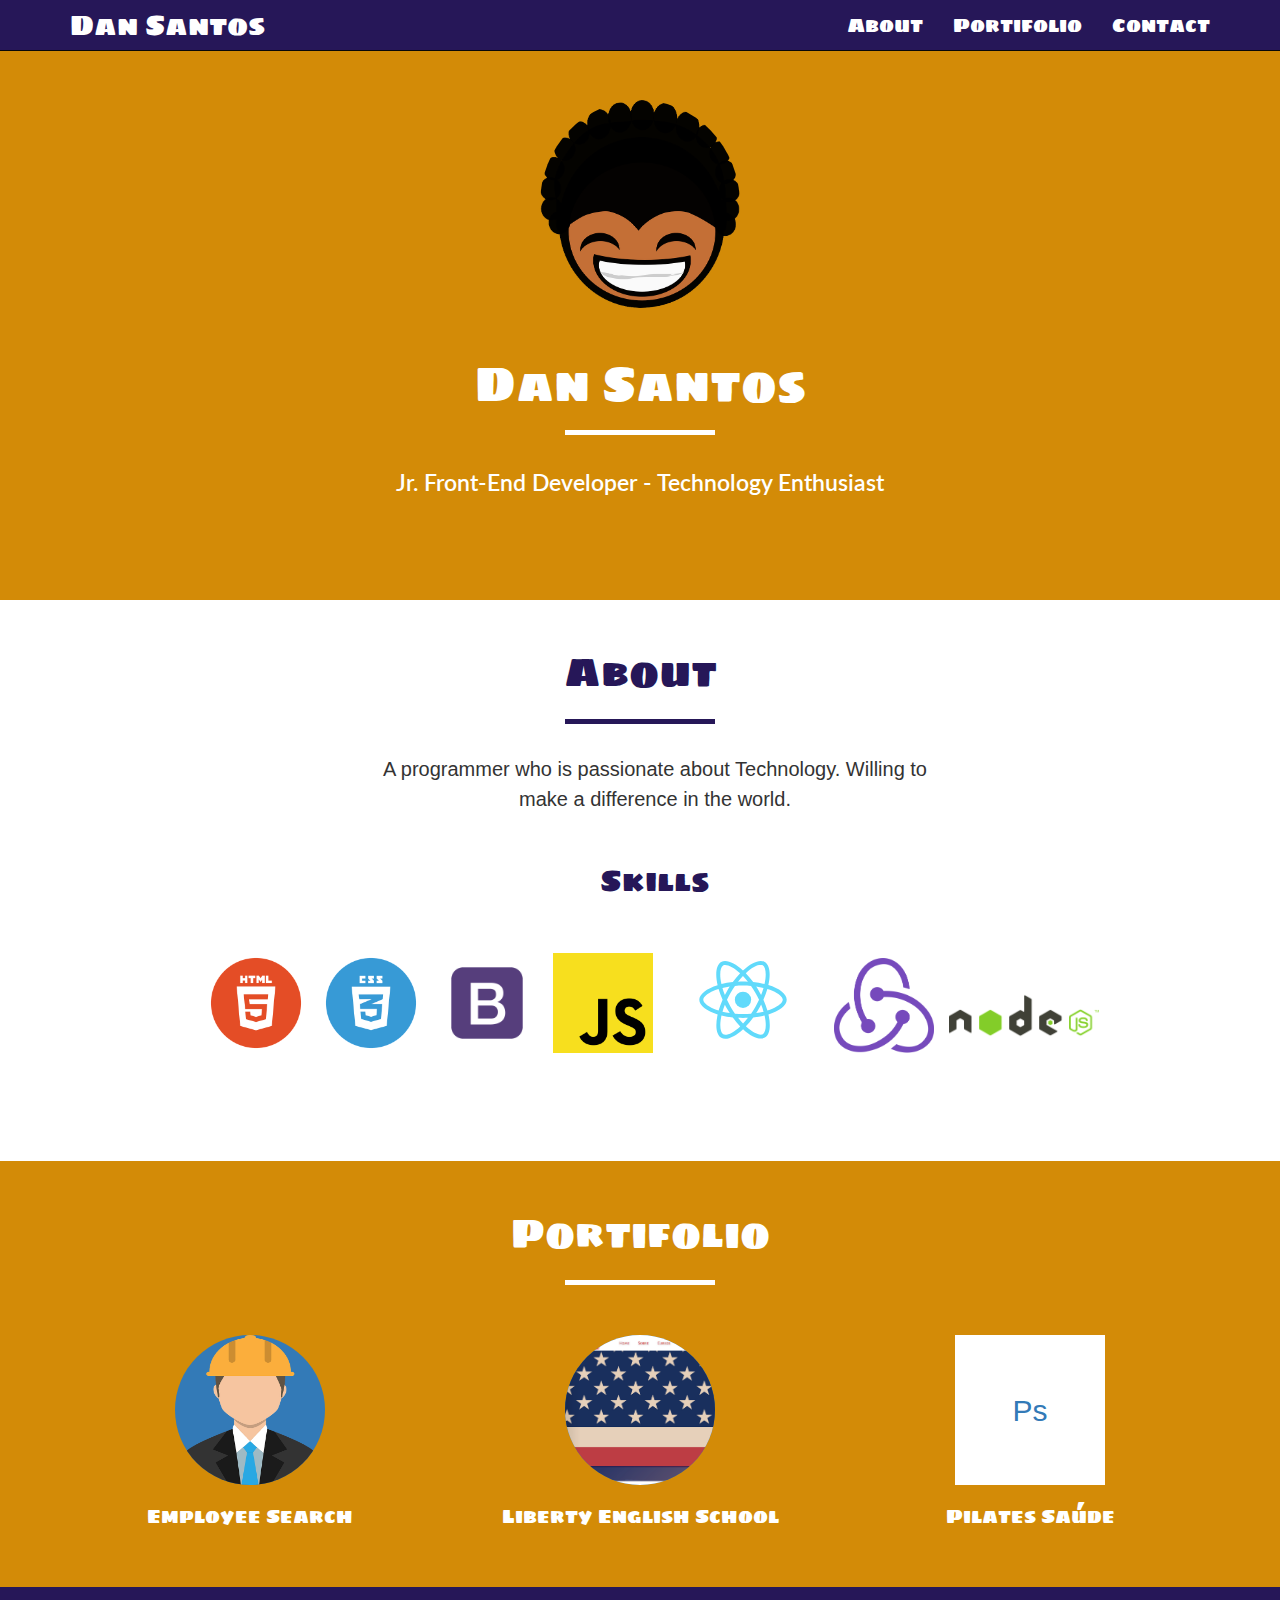
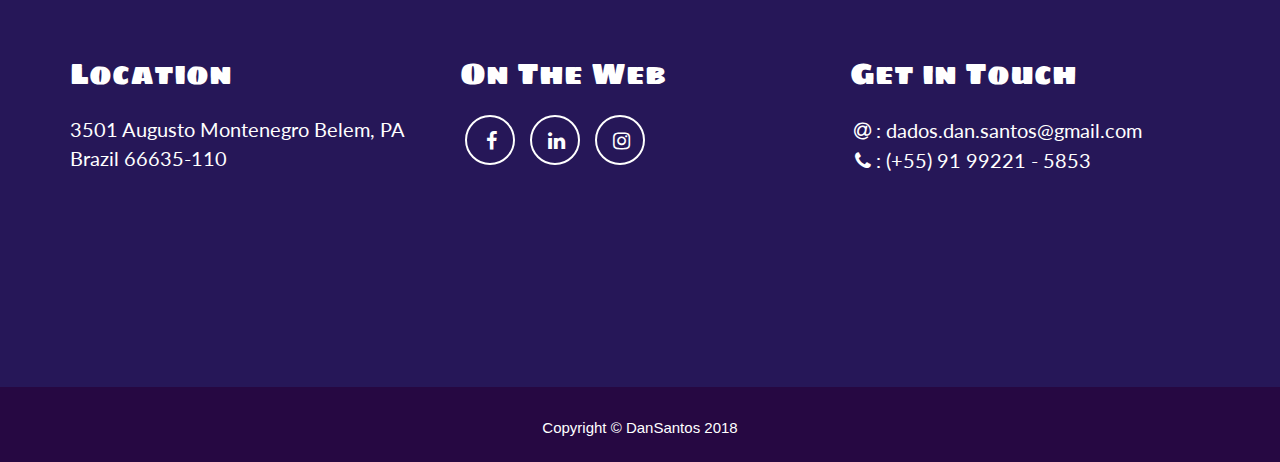
<file: index.html>
<!DOCTYPE html>
<html lang="en-us">

<head>
    <meta charset="utf-8">
    <meta name="description" content="Dan Santos Jr Front-End Developer Portifolio"/>
    <meta name="author" content="Dan Santos"/>
    <meta name="keywords" content="Front-End, Developer, Portifolio, Jr, Dan, Santos"/>
    <meta http-equiv="X-UA-Compatible" content="IE=edge" />
    <meta name="viewport" content="width=device-width, initial-scale=1" />
    <title>Dan Santos - Jr Front-End Developer</title>

    <!-- Bootstrap CSS -->
    <link href="assets/css/bootstrap.min.css" rel="stylesheet" />
    <link rel="stylesheet" href="https://use.fontawesome.com/releases/v5.3.1/css/all.css" integrity="sha384-mzrmE5qonljUremFsqc01SB46JvROS7bZs3IO2EmfFsd15uHvIt+Y8vEf7N7fWAU"
        crossorigin="anonymous" />
    <link href="assets/css/font-awesome.min.css" rel="stylesheet" />

    <link href="assets/css/portifolio.css" rel="stylesheet" />

    <!-- HTML5 Shim and Respond.js IE8 support of HTML5 elements and media queries -->
    <!-- WARNING: Respond.js doesn't work if you view the page via file:// -->
    <!--[if lt IE 9]>
            <script src="https://oss.maxcdn.com/libs/html5shiv/3.7.3/html5shiv.js"></script>
            <script src="https://oss.maxcdn.com/libs/respond.js/1.4.2/respond.min.js"></script>
        <![endif]-->
</head>

<body data-spy="scroll" data-target=".navbar" data-offset="200">
    <nav class="navbar navbar-fixed-top navbar-inverse" role="navigation">

        <div class="container">
            <!-- Brand and toggle get grouped for better mobile display -->
            <div class="navbar-header">
                <button type="button" class="navbar-toggle" data-toggle="collapse" data-target=".navbar-ex1-collapse">
                    <span class="sr-only">Toggle navigation</span>
                    <span class="icon-bar"></span>
                    <span class="icon-bar"></span>
                    <span class="icon-bar"></span>
                </button>
                <a class="navbar-brand" href="#banner">Dan Santos</a>
            </div>

            <!-- Collect the nav links, forms, and other content for toggling -->
            <div class="collapse navbar-collapse navbar-ex1-collapse">
                <ul class="nav navbar-nav navbar-right" role="tablist">
                    <li><a href="#about">About</a></li>
                    <li><a href="#portifolio">Portifolio</a></li>
                    <li><a href="#contact">Contact</a></li>
                </ul>
            </div><!-- /.navbar-collapse -->
        </div>
    </nav>
    <section>
        <div class="container-fluid" id="banner">
            <img class="img-circle img-responsive" src="assets/img/avatar-profile.png" style="margin: 100px auto 50px auto; width: 200px"
                alt="Profile Picture" />
            <h1 class="text-center">Dan Santos</h1>
            <hr class="star-line" />
            <p class="text-center">Jr. Front-End Developer - Technology Enthusiast </p>
        </div>
    </section>
    <section>
        <div class="container" id="about">
            <h1 class="text-center">About</h1>
            <hr class="star-line-dark" />
            <div class="container">
                <div class="row">
                    <div class="col-xs-12 col-sm-6 col-sm-offset-3">
                        <article>
                            <p class="text-center">A programmer who is passionate about Technology. Willing to make a
                                difference in the world.</p>
                        </article>
                    </div>
                    <div class="col-xs-12 col-sm-12">
                        <article>
                            <h2 class="text-center">Skills</h2>
                            <ul class="list-inline text-center">
                                <li class="list-inline-item">
                                    <img class="img-responsive" style="width: 100px" src="./assets/img/html5.png" alt="HTML5 Logo" />
                                </li>
                                <li class="list-inline-item">
                                    <img class="img-responsive" style="width: 100px" src="./assets/img/css3.png" alt="CSS3 Logo" />
                                </li>
                                <li class="list-inline-item">
                                    <img class="img-responsive" style="width: 100px" src="./assets/img/bootstrap.jpg" alt="Bootstrap Logo" />
                                </li>
                                <li class="list-inline-item">
                                    <img class="img-responsive" style="width: 100px" src="./assets/img/javascript.png" alt="JavaScript Logo" />
                                </li>
                                <li class="list-inline-item">
                                    <img class="img-responsive" style="width: 150px" src="./assets/img/react.svg" alt="React Logo" />
                                </li>
                                <li class="list-inline-item">
                                    <img class="img-responsive" style="width: 100px" src="./assets/img/redux.png" alt="Redux Logo" />
                                </li>
                                <li class="list-inline-item">
                                    <img class="img-responsive" style="width: 150px" src="./assets/img/node-js.png" alt="Node JS Logo" />
                                </li>
                            </ul>
                        </article>
                    </div>
                </div>
            </div>
        </div>
    </section>
    <section>
        <div class="container" id="portifolio">
            <h1 class="text-center">Portifolio</h1>
            <hr class="star-line" />
            <div class="container">
                <div class="row">
                    <div class="col-sm-4">
                        <a href="./search-employee.html" title="Employee Search Page">
                            <img class="img-responsive img-circle bg-primary" style="width: 150px; height: 150px; margin: auto"
                                src="./assets/img/avatar-employee.png" alt="Employee Search Icon" />
                        </a>
                        <h3 class="text-center">Employee Search</h3>
                    </div>
                    <div class="col-sm-4">
                        <a href="https://liberty-english.appspot.com/" title="Liberty School">
                            <img class="img-responsive img-circle bg-primary" style="width: 150px; height: 150px; margin: auto"
                                src="./assets/img/liberty.png" alt="Liberty Thumbnail" />
                        </a>
                        <h3 class="text-center">Liberty English School</h3>
                    </div>
                    <div class="col-sm-4">
                        <a href="pilates.html" title="Pilates Saude">
                            <div class="folio" >Ps</div>
                        </a>
                        <h3 class="text-center">Pilates Saúde</h3>
                    </div>
                </div>
            </div>
        </div>
    </section>
    <footer>
        <div class="container" id="contact">
            <div class="container">
                <div class="row">
                    <div class="col-sm-4">
                        <h2>Location</h2>
                        <address>
                            3501 Augusto Montenegro
                            Belem, PA Brazil 66635-110
                        </address>
                    </div>
                    <div class="col-sm-4">
                        <h2>On The Web</h2>
                        <ul class="list-inline">
                            <li class="list-inline-item"><a class="btn btn-rounded" href="https://www.facebook.com/daniel.milel" title="Facebook Profile" ><i class="fa fa-fw fa-facebook"></i></a></li>
                            <li class="list-inline-item"><a class="btn btn-rounded" href="                           https://www.linkedin.com/in/daniel-santos-95476415a" title="Linkedin Profile"><i class="fa fa-fw fa-linkedin"></i></a></li>
                            <li class="list-inline-item"><a class="btn btn-rounded" href="https://www.instagram.com/danicosantos" title="Instagram Profile"><i class="fa fa-fw fa-instagram"></i></a></li>
                        </ul>

                    </div>
                    <div class="col-sm-4">
                        <h2>Get in Touch</h2>
                        <ul class="nav">
                            <li><i class="fa fa-fw fa-at"></i>: dados.dan.santos@gmail.com</li>
                            <li><i class="fa fa-fw fa-phone"></i>: (+55) 91 99221 - 5853</li>
                        </ul>
                    </div>
                </div>
            </div>
        </div>
        <footer>
            <p class="text-center">Copyright &copy; DanSantos 2018</p>
        </footer>
    </footer>





    <!-- jQuery -->
    <script src="assets/js/jquery.js"></script>
    <!-- Bootstrap JavaScript -->
    <script src="assets/js/bootstrap.min.js"></script>
    <script src="assets/js/main.js">















    </script>
</body>
</html>
</file>
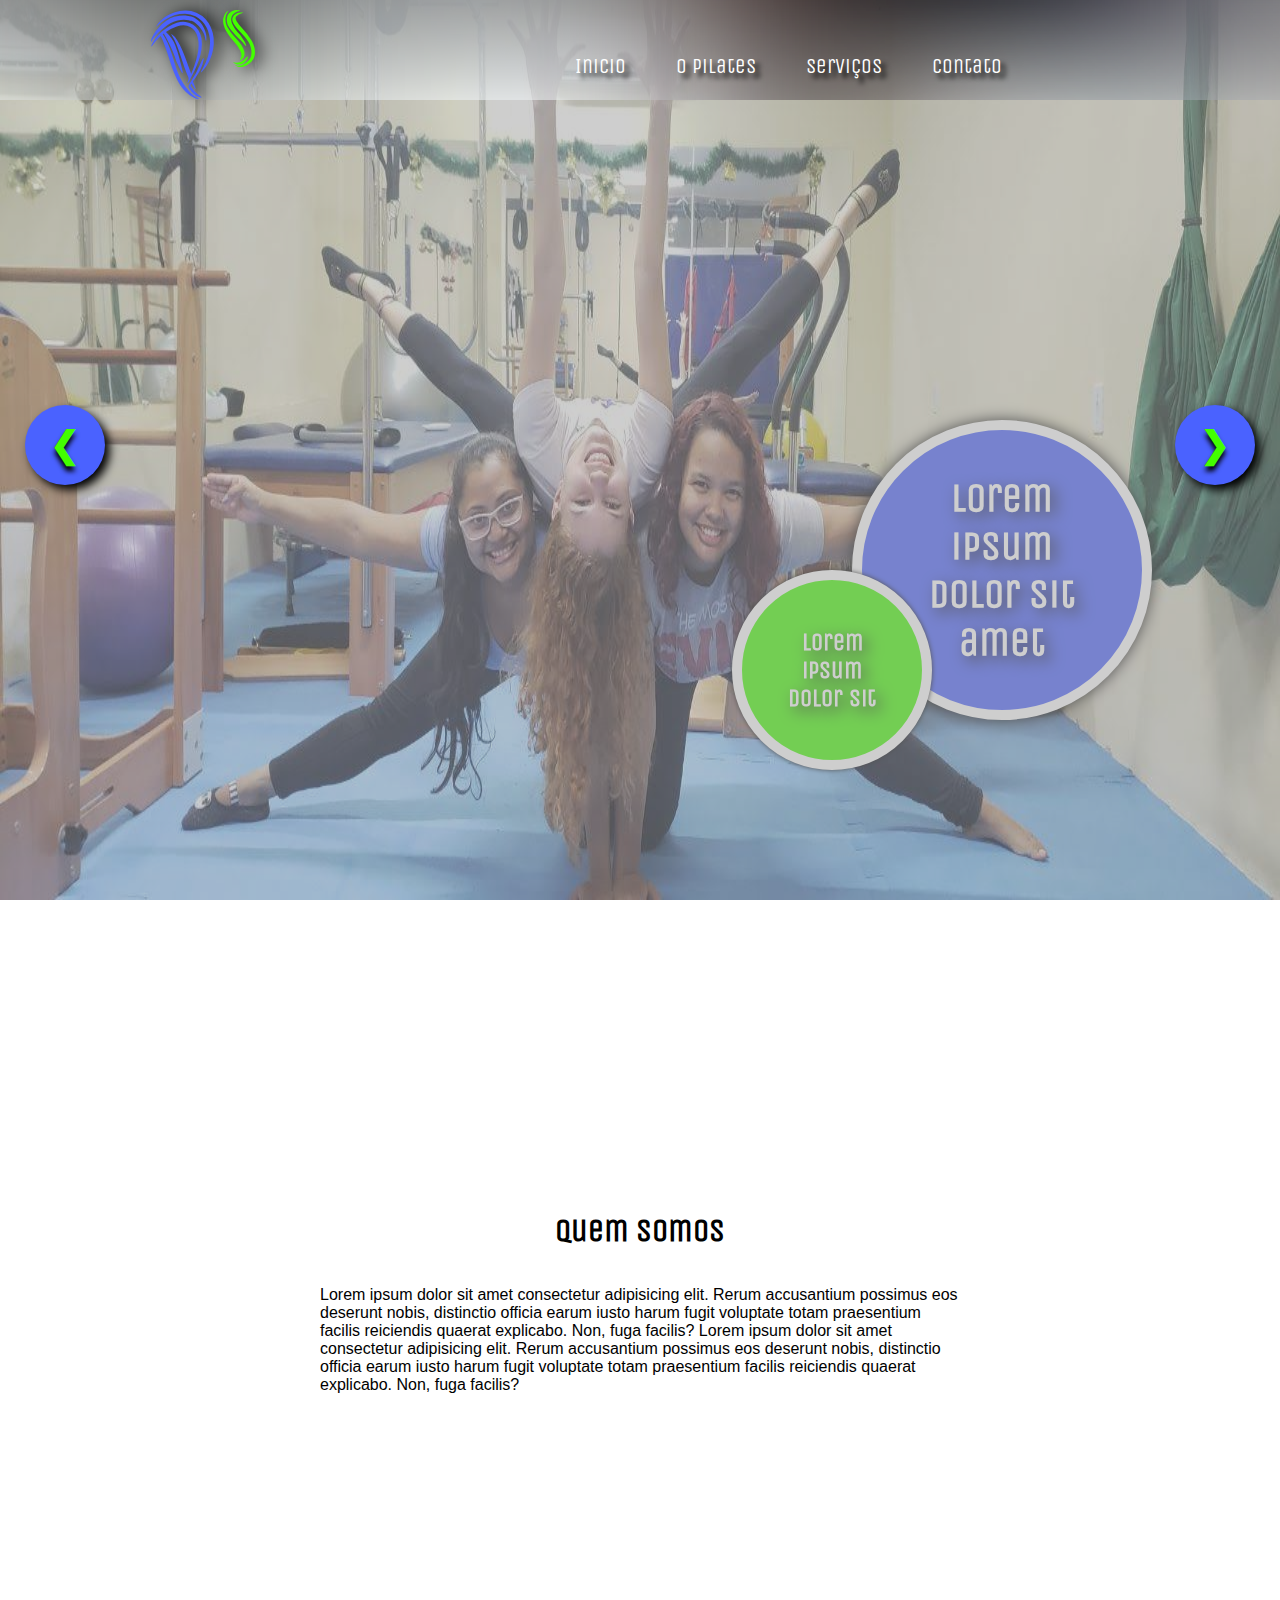
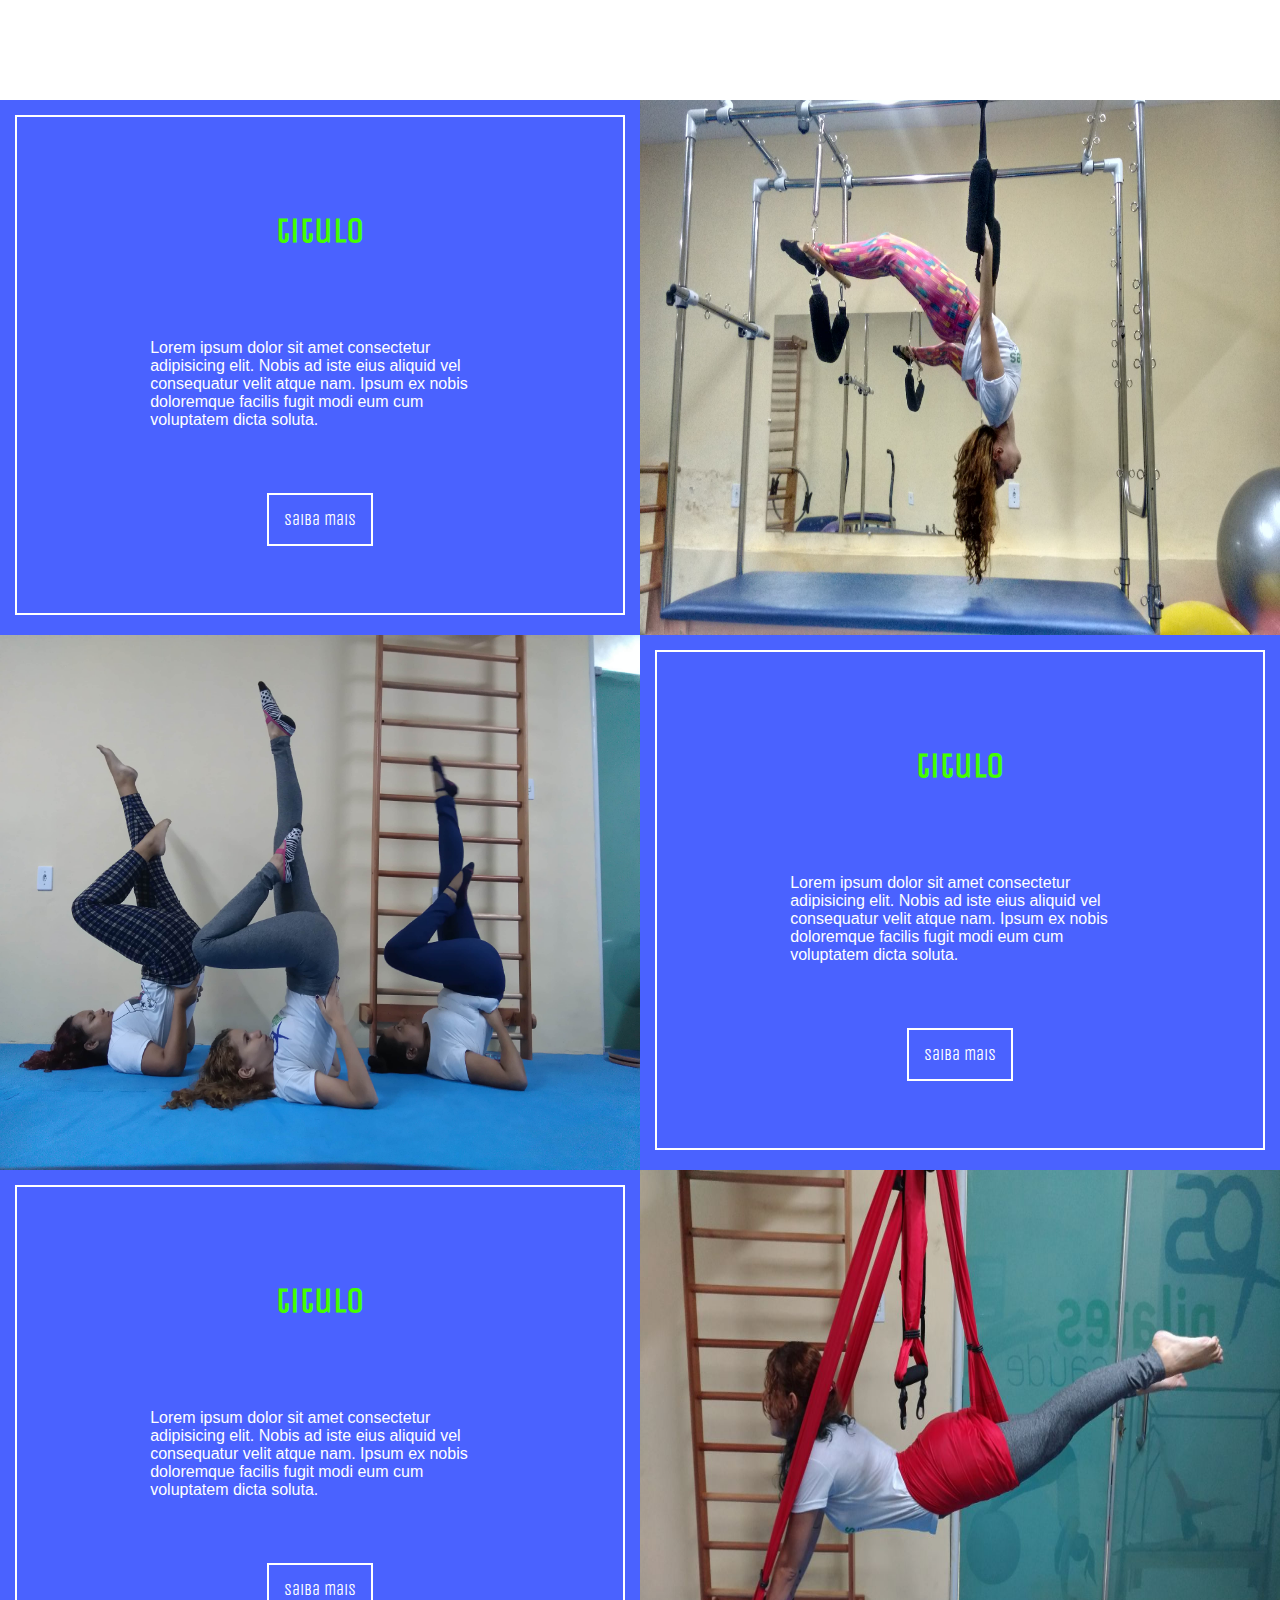
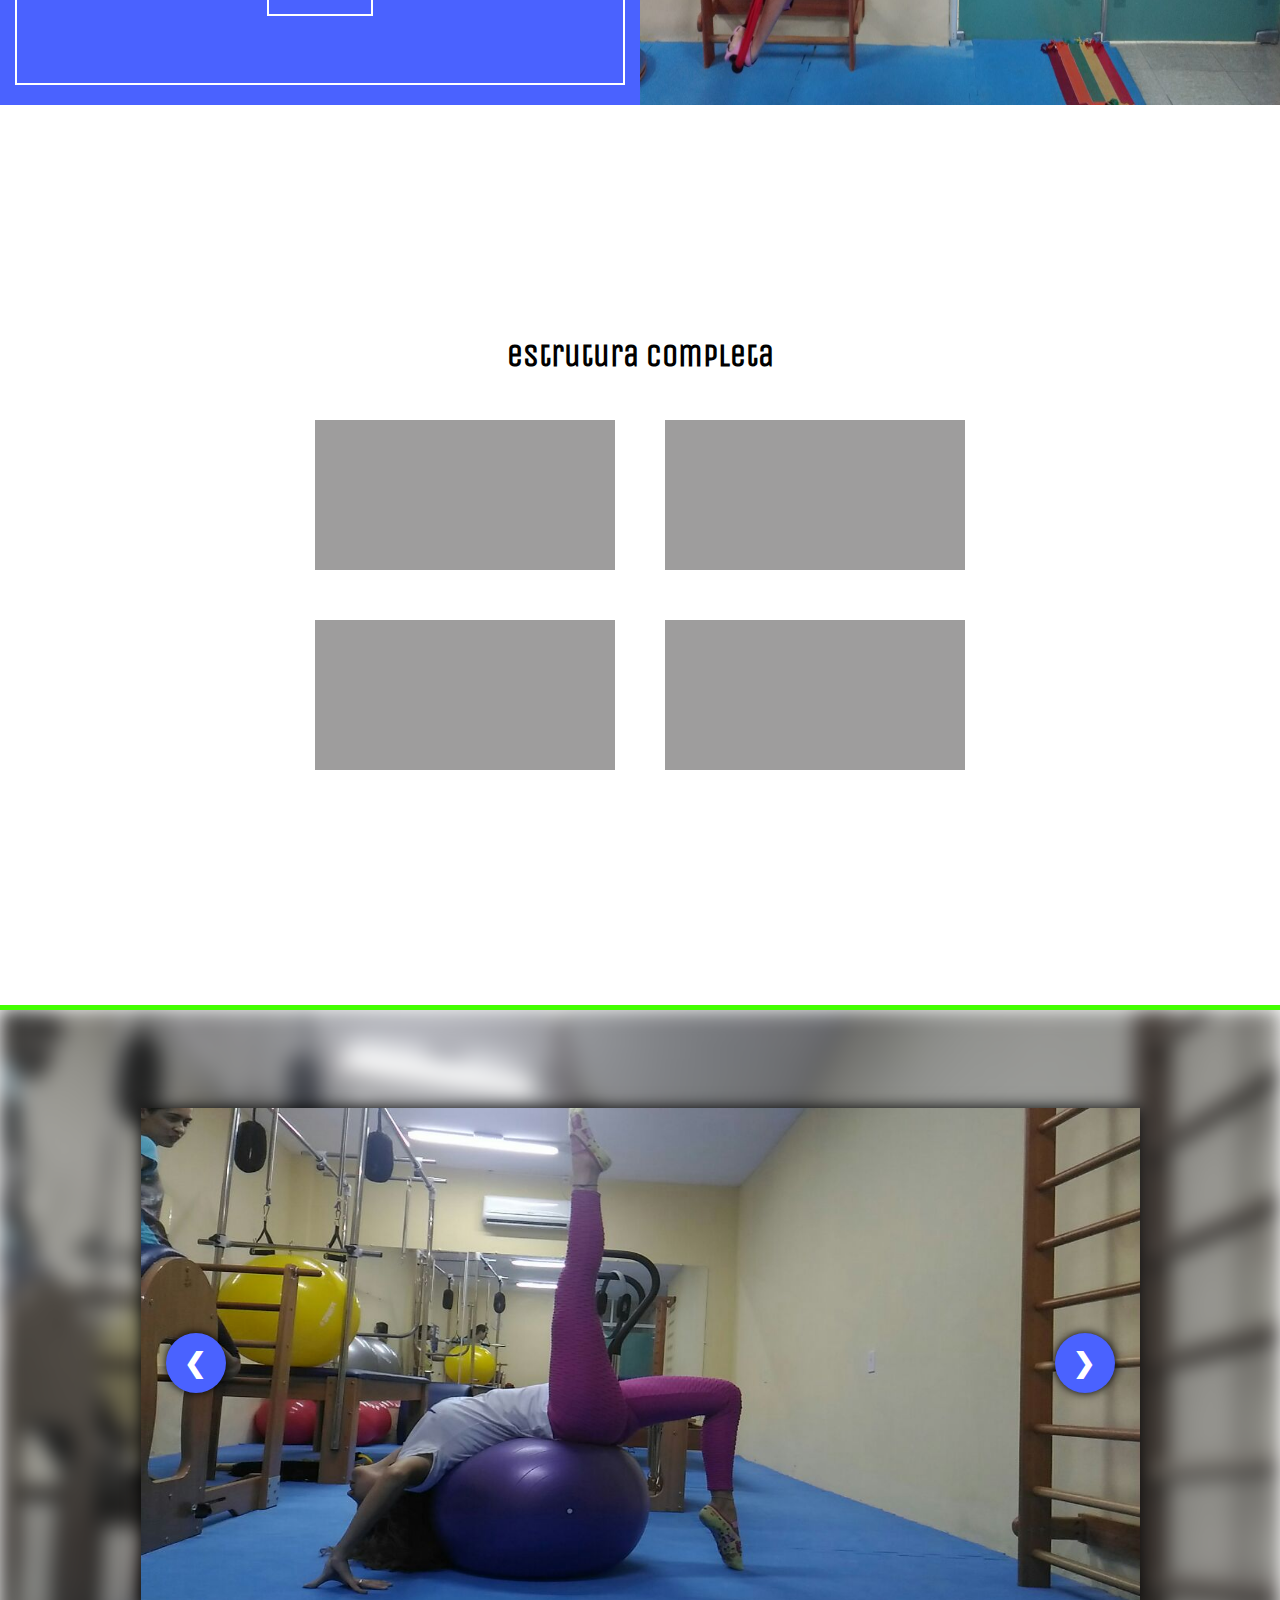
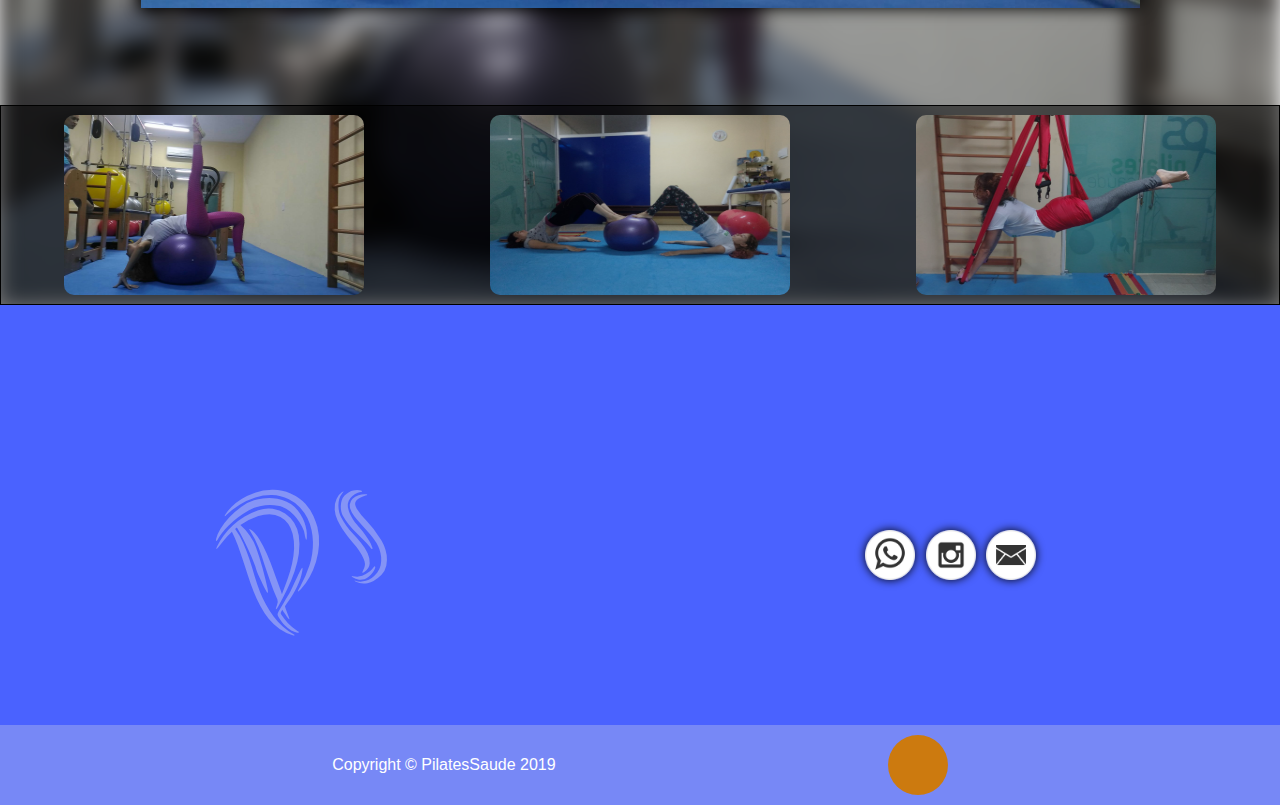
<file: pilates.html>
<!DOCTYPE html>
<!--[if lt IE 7]>      <html class="no-js lt-ie9 lt-ie8 lt-ie7"> <![endif]-->
<!--[if IE 7]>         <html class="no-js lt-ie9 lt-ie8"> <![endif]-->
<!--[if IE 8]>         <html class="no-js lt-ie9"> <![endif]-->
<!--[if gt IE 8]><!-->
<html class="no-js">
  <!--<![endif]-->
  <head>
    <meta charset="utf-8" />
    <meta http-equiv="X-UA-Compatible" content="IE=edge" />
    <title>Ps-project 2.0</title>
    <meta name="description" content="" />
    <meta name="viewport" content="width=device-width, initial-scale=1" />
    <link rel="stylesheet" href="assets/client/css/estilo.css" />
    <link rel="stylesheet" href="assets/client/css/fonts.css" />
    <link rel="stylesheet" href="assets/client/css/grid.css" />
    <link rel="stylesheet" href="assets/client/css/responsive.css" />
    <script src="assets/client/js/jquery.min.js"></script>
    <script src="assets/client/js/main.js"></script>
  </head>
  <body>
    <!--[if lt IE 7]>
      <p class="browsehappy">
        You are using an <strong>outdated</strong> browser. Please
        <a href="#">upgrade your browser</a> to improve your experience.
      </p>
    <![endif]-->
    <!-- Main Header -->
    <header id="main-header">
      <!-- Navbar -->
      <nav id="navbar">
        <!-- Logo -->
        <div id="logo">
          <a href="/"><p>Ps</p></a>
        </div>
        <!-- Nav List -->
        <ul class="nav-list">
          <li><a href="/">Inicio</a></li>
          <li><a href="/">O Pilates</a></li>
          <li><a href="/">Serviços</a></li>
          <li><a href="/">Contato</a></li>
        </ul>
        <button id="btn-menu">
          <div class="icon-bar"></div>
          <div class="icon-bar"></div>
          <div class="icon-bar"></div>
        </button>
      </nav>
    </header>
    <!-- Banner & Carousel -->
    <section id="banner-pilates">
      <!-- Carousel -->
      <div id="carousel">
        <div id="main-crsl">
          <div class="crsl-item active">
            <img src="assets/client/img/pic014.jpg" alt="Pilares" width="100%" height="100%">
            <div class="item-caps">
              <h1>Lorem ipsum dolor sit amet </h1>
              <div class="inner-circle">
                <p>Lorem ipsum dolor sit </p>
              </div>
            </div>
          </div>
          <div class="crsl-item">
            <img src="assets/client/img/pic004.jpg" alt="Pilares" width="100%" height="100%">
            <div class="item-caps">
                <h1>Lorem ipsum dolor sit amet </h1>
                <div class="inner-circle">
                  <p>Lorem ipsum dolor sit </p>
                </div>
              </div>
          </div>
          <div class="crsl-item ">
            <img src="assets/client/img/pic008.jpg" alt="Pilares" width="100%" height="100%">
            <div class="item-caps">
                <h1>Lorem ipsum dolor sit amet .</h1>
                <div class="inner-circle">
                  <p>Lorem ipsum dolor sit </p>
                </div>
              </div>
        </div>
        <div class="crsl-ctrl prev">&#10094;</div>
        <div class="crsl-ctrl next">&#10095;</div>
      </div>
    </section>
    <!-- About -->
    <section id="about">
      <div class="container">
          <h1>quem somos</h1>
          <p>
            Lorem ipsum dolor sit amet consectetur adipisicing elit. Rerum
            accusantium possimus eos deserunt nobis, distinctio officia earum iusto
            harum fugit voluptate totam praesentium facilis reiciendis quaerat
            explicabo. Non, fuga facilis? Lorem ipsum dolor sit amet consectetur
            adipisicing elit. Rerum accusantium possimus eos deserunt nobis,
            distinctio officia earum iusto harum fugit voluptate totam praesentium
            facilis reiciendis quaerat explicabo. Non, fuga facilis?
          </p>
      </div>
     
    </section>
    <section id="services">
      <div class="row">
        <div class="col-6">
          <div class="card">
            <article>
              <h1>titulo</h1>
              <p>
                Lorem ipsum dolor sit amet consectetur adipisicing elit. Nobis
                ad iste eius aliquid vel consequatur velit atque nam. Ipsum ex
                nobis doloremque facilis fugit modi eum cum voluptatem dicta
                soluta.
              </p>
              <a href="/" class="btn">Saiba mais</a>
            </article>
          </div>
        </div>
        <div class="col-6">
          <div class="pic-card">
              <img src="assets/client/img/pic004.jpg" alt="" width="100%" height="100%">
          </div>
        </div>
      </div>
      <div class="row">
        <div class="col-6">
          <div class="pic-card">
            <img src="assets/client/img/pic001.jpg" alt="" width="100%" height="100%">
          </div>
        </div>
        <div class="col-6">
          <div class="card">
            <article>
              <h1>titulo</h1>
              <p>
                Lorem ipsum dolor sit amet consectetur adipisicing elit. Nobis
                ad iste eius aliquid vel consequatur velit atque nam. Ipsum ex
                nobis doloremque facilis fugit modi eum cum voluptatem dicta
                soluta.
              </p>
              <a href="/" class="btn">Saiba mais</a>
            </article>
          </div>
        </div>
      </div>
      <div class="row">
        <div class="col-6">
          <div class="card">
            <article>
              <h1>titulo</h1>
              <p>
                Lorem ipsum dolor sit amet consectetur adipisicing elit. Nobis
                ad iste eius aliquid vel consequatur velit atque nam. Ipsum ex
                nobis doloremque facilis fugit modi eum cum voluptatem dicta
                soluta.
              </p>
              <a href="/" class="btn">Saiba mais</a>
            </article>
          </div>
        </div>
        <div class="col-6">
          <div class="pic-card">
              <img src="assets/client/img/pic008.jpg" alt="" width="100%" height="100%">
          </div>
        </div>
      </div>
    </section>
    <section id="tools">
      <h1>estrutura completa</h1>
      <div class="row">
        <div class="col-6">
          <div class="tool-card"></div>
        </div>
        <div class="col-6">
          <div class="tool-card"></div>
        </div>
      </div>
      <div class="row">
        <div class="col-6">
          <div class="tool-card"></div>
        </div>
        <div class="col-6">
          <div class="tool-card"></div>
        </div>
      </div>
    </section>  
    <section id="gallery">
      <div class="blur">
        <img src="assets/client/img/pic006.jpg" alt="" width="100%" height="100%">
      </div>
      <div id="main-glry">
        <div class="glry-item">
          <img src="assets/client/img/pic006.jpg" alt="Exemplo" width="100%" height="100%">
        </div>
        <div class="glry-item">
          <img src="assets/client/img/pic007.jpg" alt="Exemplo" width="100%" height="100%">
        </div>
        <div class="glry-item">
          <img src="assets/client/img/pic008.jpg" alt="Exemplo" width="100%" height="100%">
        </div>
        <div class="glry-ctrl prev">&#10094;</div>
        <div class="glry-ctrl next">&#10095;</div>
      </div>
      <div id="thumb-panel">
        <div class="thumb-item">
          <img src="assets/client/img/pic006.jpg" alt="Exemplo" width="100%" height="100%">
        </div>
        <div class="thumb-item">
          <img src="assets/client/img/pic007.jpg" alt="Exemplo" width="100%" height="100%">
        </div>
        <div class="thumb-item">
          <img src="assets/client/img/pic008.jpg" alt="Exemplo" width="100%" height="100%">
        </div>
        
      </div>
    </section>
    <footer id="footer">
      <div class="wtr-mark"><p>Ps</p></div>
      <div class="icon-field">
        <div class="icon zap">
          <a href="/">
            <img src="assets/client/img/media (2).png" width="100%" height="100%" alt="Whatsapp">
          </a>
        </div>
        <div class="icon insta">
          <a href="/">
            <img src="assets/client/img/media.png" width="100%" height="100%" alt="Whatsapp">
          </a>
      </div>
        <div class="icon email">
          <a href="/">
            <img src="assets/client/img/email.png" width="100%" height="100%" alt="Whatsapp">
          </a>
        </div>

      </div>
      <div id="small-footer">
        <p>Copyright &COPY; PilatesSaude 2019</p>
        <div id="dev"></div>
      </div>
    </footer>
  </body>
</html>
</file>
<file: assets/css/portifolio.css>
@import url("https://fonts.googleapis.com/css?family=Sigmar+One");
@import url("https://fonts.googleapis.com/css?family=Lato");

body {
  position: relative;
  margin: 0;
  font-size: 1rem;
  font-weight: 400;
  line-height: 1.5;
}
.navbar {
  background-color: rgb(38, 23, 88);
  margin: 0;
  font-family: "Sigmar One", cursive;
  font-size: 2rem;
  border-radius: 0;
}
.navbar-header > .navbar-brand {
  color: #fff;
  font-size: 2.8rem;
}
.navbar-header > .navbar-toggle {
  background-color: transparent;
  border: none;
}
.navbar-header > .navbar-toggle:hover {
  background-color: transparent;
  border: none;
}
.navbar-header > .navbar-toggle:focus {
  background-color: transparent;
  border: none;
}
.navbar-inverse .navbar-nav > li > a {
  color: #fff;
}
.navbar-inverse .navbar-nav > li > a:hover {
  background-color: rgb(211, 139, 7);
  color: #fff;
}
.navbar-inverse .navbar-nav > li > a:focus {
  background-color: rgb(211, 139, 7);
  color: #fff;
}

.navbar-inverse .navbar-nav > .active > a {
  background-color: rgb(211, 139, 7);
  color: #fff;
}
.navbar-inverse .navbar-nav > .active > a:active {
  background-color: rgb(211, 139, 7);
  color: #fff;
}
.navbar-inverse .navbar-nav > .active > a:focus {
  background-color: rgb(211, 139, 7);
  color: #fff;
}
.navbar-inverse .navbar-nav > .active > a:hover {
  background-color: rgb(211, 139, 7);
  color: #fff;
}

#banner {
  background-color: rgb(211, 139, 7);
  display: table;
  padding: auto;
  height: 600px;
  width: 100%;
  font-family: "Sigmar One", cursive;
  color: #fff;
}
#banner > h1 {
  font-size: 4.75rem;
}
#banner > p {
  font-family: "Lato", sans-serif;
  font-size: 2.3rem;
  font-weight: 600;
}
.star-line {
  max-width: 15rem;
  box-sizing: content-box;
  margin: 2rem auto 3rem;
  height: 0;
  color: #fff;
  border: none;
  border-color: #fff;
  border-top: solid 0.5rem;
}
.star-line::after {
  box-sizing: border-box;
  display: inline-block;
  position: relative;
  content: "\f005";
  top: -0.9em;
  left: 2em;
  padding: 0 0.2em;
  color: #fff;
  background-color: rgb(211, 139, 7);
  text-align: center;
  font-family: FontAwesome;
  font-size: 2.8em;
}
#about {
  margin-bottom: 50px;
}
#about article {
  font-size: 2rem;
  margin-bottom: 50px;
}
#about article > h2 {
    margin: 0 auto 50px auto;
    font-family: 'Sigmar One', cursive;
    color: rgb(38, 23, 88);
}

#about article > ul > li {
    font-size: 5rem;
}
#about > h1 {
  margin: 50px auto 25px auto;
  font-family: "Sigmar One", cursive;
  color: rgb(38, 23, 88);
  font-size: 4rem;
}
.star-line-dark {
  max-width: 15rem;
  box-sizing: content-box;
  margin: 2rem auto 3rem;
  height: 0;
  color: rgb(38, 23, 88);
  border: none;
  border-color: rgb(38, 23, 88);
  border-top: solid 0.5rem;
}
.star-line-dark::after {
  box-sizing: border-box;
  display: inline-block;
  position: relative;
  content: "\f005";
  top: -0.9em;
  left: 2em;
  padding: 0 0.2em;
  color: rgb(38, 23, 88);
  background-color: #fff;
  text-align: center;
  font-family: FontAwesome;
  font-size: 2.8em;
}
#portifolio {
  background-color: rgb(211, 139, 7);
  width: 100%;
  padding-bottom: 50px;
}
#portifolio > h1 {
  margin: 50px auto 25px auto;
  font-family: "Sigmar One", cursive;
  color: #fff;
  font-size: 4rem;
}
#portifolio > .container {
  margin-top: 50px;
}
#portifolio h3 {
  font-family: "Sigmar One", cursive;
  font-size: 2rem;
  color: #fff;
}
#contact {
  display: table;
  background-color: rgb(38, 23, 88);
  padding-top: 50px;
  padding-bottom: 10px;
  color: #fff;
  width: 100%;
  height: 400px;
  font-size: 2rem;
  font-family: "Lato", sans-serif;
}
#contact h2 {
  margin-bottom: 25px;
  font-family: "Sigmar One", cursive;
  font-size: 3rem;
}


#contact + footer {
  background-color: rgb(38, 8, 66);
  padding: 30px;
  height: 75px;
  font-size: 1.5rem;
  color: #fff;
}
#contact .list-inline {
  margin: 0;
  list-style: none;
}
/* .btn-rounded {
    display: inline-block;
    padding: auto;
    width: 5rem;
    height: 5rem;
    border-color: rgb(211, 139, 7);
    border-width: .25rem;
    border-radius: 50%;
    font-size: 2rem;
    line-height: 3.5rem;
} */
.list-inline > .list-inline-item {
  display: inline-block;
}

.list-inline-item > .btn-rounded {
  color: #fff;
  background-color: transparent;
  padding: auto;
  width: 5rem;
  height: 5rem;
  border-color: #fff;
  border-width: .25rem;
  border-radius: 50%;
  font-size: 2rem;
  line-height: 3.5rem;
  
}
.list-inline-item > .btn-rounded:hover {
    background-color: #fff;
    color: rgb(38, 23, 88);
}
#portifolio .folio {
  display: flex;
  justify-content: center;
  align-items: center;
  font-size: 3em;
  background-color: #fff;
  width: 150px;
  height: 150px; 
  margin: auto;
  
}
</file>
<file: assets/client/css/estilo.css>
* {
    box-sizing: border-box;
}

body {
    padding: 0;
    margin: 0;
}

h1 {
    font-family: 'Unica One', cursive;
}
p {
    font-family: sans-serif;
}
a {
    text-decoration: none;
    color: #000;
}

/* Header */
#main-header {
    position: absolute;
    z-index: 99999;
    background: linear-gradient(180deg, rgba(0, 0, 0, 0.8), transparent);
    height: 100px;
    width: 100%;
}


/* Navbar */
#navbar {
    display: flex;
    flex-direction: row;
    justify-content: flex-end;
    align-items: center;
    width: 100%;
    height: 100px;
    margin: auto;    
    font-family: 'Unica One', cursive;
    background-image: url("../img/Rectangle\ 59.png");
    background-repeat: no-repeat;
    background-size: cover;
}

/* Logo */
#logo {
    
    font-size: 13vh;
    transform: rotate(-35deg);
}
#logo p {
    font-family: 'Akronim', cursive;
    color: #43FF00;
    text-shadow: #000 5px 5px 15px;
}
#logo  p::first-letter {
    color: #4A62FF;
}

/* Navbar menu list */
.nav-list {
    display: flex;
    flex-direction: row;
    justify-content: center;
    align-items: center;
    align-self: flex-end;
    list-style: none;
    width: 80%;
}
.nav-list > li {
    display: inline-block;
    margin: 0 25px;
    height: 30px;
    font-size: 2.3vh;
}
.nav-list  li:hover {
    border-bottom: 3px solid #4A62FF;
}
.nav-list  a {
    color: #fff;
    text-shadow: #000 5px 5px 5px;
    
}

/* Responsive menu button */
#btn-menu {
    background-color: transparent;
    border: none;
    border-radius: 0;
    cursor: pointer;
    display: none;
}
#btn-menu:focus {
    outline: none;
}

/* Menu Icon-bars */
.icon-bar {
    width: 35px;
    height: 4px;
    background-color: #4A62FF;
    margin: 7px 0;
    transition: 0.8s;
}

/* Rotate first icon-bar */
.change .icon-bar:first-child {
    transform: rotate(-45deg) translate(-9px, 6px);
}

/* Fade out the second icon-bar */
.change .icon-bar:nth-child(2) {
    opacity: 0;
}

/* Rotate last icon-bar */
.change .icon-bar:last-child {
    transform: rotate(45deg) translate(-8px, -8px);
}

/* Banner */
#banner-pilates {    
    height: 100vh;
    position: relative;
    z-index: 0;
    
}

/* Carousel */
#carousel {
    background-color: rgb(161, 161, 161);
    height: 100%;
  
}
#main-crsl {
    height: 100%;
    
}

.crsl-ctrl {
    position: absolute;
    display: flex;
    justify-content: center;
    align-items: center;
    background-color: #4A62FF;
    height: 80px;
    width: 80px;
    top: 45%;
    border-radius: 50%;
    font-size: 4vh;
    padding: 15px;
    color: #43FF00;
    font-weight: bold;
    cursor: pointer;
    text-shadow: #000 0px 5px 5px;
    box-shadow: #000 5px 5px 10px; 
}
.active {
    position: relative;
}
.crsl-item {
    position: absolute;
    display: none;
    height: 100%;
    width: 100%;
}
 /* img {
    filter: contrast(180%);
} */
.item-caps {
    position: absolute;
    bottom: 20%;
    right: 10%;
    display: flex;
    justify-content: center;
    align-items: center;
    background-color: #4A62FF;
    height: 300px;
    width: 300px;
    border-radius: 50%;
    border: 10px solid #fff;
    color: #fff;
    text-align: center;
    box-shadow: #000 0px 0px 15px;
}
.item-caps h1 {
    font-size: 2.5em;
    margin: auto;
    width: 60%;
    text-shadow: #000 5px 5px 15px;
}
.item-caps p {
    font-size: 1.5em;
    margin: auto;
    width: 60%;
    text-shadow: #000 5px 5px 15px;
    font-family: 'Unica One', cursive;
    font-weight: bold;
}
.inner-circle {
    position: absolute;
    top: 50%;
    right: 75%;
    display: flex;
    justify-content: center;
    align-items: center;
    width: 200px;
    height: 200px;
    border-radius: 50%;
    background-color: #43FF00;
    border: 10px solid #fff;
    box-shadow: #000 0px 0px 5px; 
}
.prev {
    left: 25px;
}
.next {
    right: 25px;
}

/* About */
#about {
    display: flex;
    justify-content: center;
    align-items: center;
    flex-direction: column;
    width: 100%;
    height: 800px;
    margin: auto;
    font-family: 'Unica One', cursive;
}
#about > .container {
    width: 50%;
}
#about > p {
    font-family: sans-serif;
}

/* Services */
#services {
    width: 100%;
}
#services .row {
    background-color: #4A62FF;
}
.card {
    padding: 15px;
    color: #fff;   
}
.card > article {
    display: flex;
    justify-content: space-evenly;
    flex-direction: column;
    align-items: center;
    height: 500px;
    width: 100%;
    margin: auto;
    padding: 20px;
    border: 2px solid #fff;
}
.card p {
    width: 60%;
}
.card article > h1 {
    color: #43FF00;
    font-size: 4vh;
}


/* Button */
.btn {
    border: 2px solid #fff;
    padding: 15px;
    color: #fff;
    font-family: 'Unica One', cursive;
}

.pic-card {    
    height: 535px;
}
.pic-card > img {
    margin: auto;
    width: 100%;
    /* filter: contrast(180%) brightness(120%); */
}

/* Tools */
#tools {
    display: flex;
    justify-content: center;
    align-items: center;
    flex-direction: column;
    height: 100vh;
    /* padding: 25px; */
}
#tools .tool-card {
    background-color: rgb(158, 157, 157);
    height: 150px;
    width: 300px;
    margin: 25px;
}
#tools .row {
    display: flex;
    justify-content: space-evenly;
    align-items: center;
    flex-direction: row;
    flex-wrap: wrap;
    overflow: auto;
}

/* Gallery */
#gallery {
    position: relative;
    display: flex;
    justify-content: center;
    align-items: center;
    flex-direction: column;
    height: 100vh;
    border-top: 5px solid #43FF00;
    overflow: hidden;
    
}
#gallery > .blur {
    position: absolute;
    z-index: -1;
    height: 100%;
    width: 100%;
}
.blur > img {
    filter: saturate(25%) blur(10px);
    margin: auto;
    width: 100%;
    /* -ms-filter: blur(100%);
    -webkit-filter: blur(100%); */
}

#main-glry {
    position: relative;
    height: 500px;
    width: 999px;
    margin: auto;
    box-shadow: #000 0px 0px 15px;
}
.glry-item {
    height: 100%;
    width: 100%;
    display: none;
}
.glry-item > img {
    /* filter: sepia(50%) brightness(130%) contrast(180%); */
}
.glry-ctrl {
    position: absolute;
    display: flex;
    justify-content: center;
    align-items: center;
    background-color: #4A62FF;
    height: 60px;
    width: 60px;
    top: 45%;
    border-radius: 50%;
    font-size: 3vh;
    padding: 15px;
    color: #fff;
    font-weight: bold;
    cursor: pointer;
    box-shadow: #000 0px 0px 10px;
}
#thumb-panel {
    display: flex;
    justify-content: space-around;
    align-items: center;
    flex-direction: row;
    height: 200px;
    align-self: flex-end;
    border: 1px solid #000;
    width: 100%;
    overflow: hidden;
    background-color: rgba(0, 0, 0, 0.513);
}
.thumb-item {
    height: 180px;
    width: 300px;
    opacity: 0.75;    
}
.thumb-item > img {
    border-radius: 10px;
    /* filter: sepia(50%) contrast(180%); */
}

/* Footer */
#footer {
    position: relative;
    height: 500px;
    background-color: #4A62FF;
    display: flex;
    justify-content: space-around;
    align-items: center;
    flex-direction: row;
    box-sizing: border-box;
}
.wtr-mark {
    transform: rotate(-35deg);
    padding: 0;
    margin: 0;
}
.wtr-mark > p {
    font-family: 'Akronim', cursive;
    color:  rgb(133, 148, 246);
    font-size: 15vw;
    margin: 0;
}
.icon-field {
    display: flex;
    justify-content: space-evenly;
    align-items: center;
    flex-direction: row;
    width: 15%;
}
.icon {
    width: 50px;
    height: 50px;
    border-radius: 50%;
    box-shadow: #000 0px 0px 10px;
}

#small-footer {
    position: absolute;
    bottom: 0;
    left: 0;
    right: 0;
    height: 80px;
    background-color: rgb(119, 136, 246);
    display: flex;
    justify-content: space-evenly;
    align-items: center;
    flex-direction: row;
    color: #fff;

}
#dev {
    width: 60px;
    height: 60px;
    border-radius: 50%;
    background-color: rgb(204, 122, 15);
}
</file>
<file: assets/client/css/fonts.css>
@import url('https://fonts.googleapis.com/css?family=Unica+One|Akronim');
</file>
<file: assets/client/css/grid.css>
/* Columns */
.col-1 {width: 8.33%;}
.col-2 {width: 16.66%;}
.col-3 {width: 25%;}
.col-4 {width: 33.33%;}
.col-5 {width: 41.66%;}
.col-6 {width: 50%;}
.col-7 {width: 58.33%;}
.col-8 {width: 66.66%;}
.col-9 {width: 75%;}
.col-10 {width: 83.33%;}
.col-11 {width: 91.66%;}
.col-12 {width: 100%;}

[class*="col-"] {
    float: left;
  }

  /* Container */
  .container {
      display: flex;
      justify-content: space-evenly;
      align-items: center;
      flex-direction: column;
  }

  /* Row */
  .row::after {
      content: "";
      clear: both;
      display: table;
  }
</file>
<file: assets/client/css/responsive.css>
/* Breakpoint max-width: 768px */
@media screen and (max-width: 768px) {
    #main-header {
      background: #fff;
        
    }
    #navbar {
        position: static;
        width: 100%;
        padding: 5px 10px;
        justify-content: space-between;
        border-bottom: 5px solid #4A62FF;
    }
    #logo {
        font-size: 10vh;
    }
    .nav-list {
        flex-direction: column;
        justify-content: flex-end;
        align-items: flex-start;
        position: absolute;
        top: 100px;
        left: 0;
        z-index: 999;
        width: 100%;
        margin: auto;
        background-color: rgba(74, 98, 255, 0.904);
      
    }
    .nav-list li {
        display: none;
        margin: 15px 0;
        padding-bottom: 10px;
    }
    #banner-pilates {
        height: 400px;
    }
    .crsl-ctrl {
        height: 50px;
        width: 50px;
        top: 55%;
        font-size: 2.5vh;
    }
    .item-caps {
        bottom: 15%;
        right: 15%;
        height: 120px;
        width: 120px;
        border: 5px solid #fff;
    }
    .inner-circle {
        width: 80px;
        height: 80px;
        border: 5px solid #fff;
    }
    .item-caps p {
        font-size: 1.5vw;
    }
    .item-caps h1 {
        font-size: 2vw;
        align-self: flex-start;
    }
    #btn-menu {
        display: block;
    }
    #about {
        height: 650px;
    }
    #about .container {
        width: 75%;
    }   
    .col-6 {
        width: 100%;
    }
    #tools {
        height: auto;
    }
    #tools .tool-card {
        margin: 25px auto;
    }
    #main-glry {
        width: 450px;
        height: 275px;
    }
    .glry-ctrl {
        top: 115px;
    }
    #thumb-panel {
        overflow: hidden;
        flex-direction: column;
        justify-content: space-around;
        height: 300px;
    }
    .icon-field {
        width: 50%;
    }
    .wtr-mark > p {
        font-size: 10em;
    }
    
 
 
}
</file>
